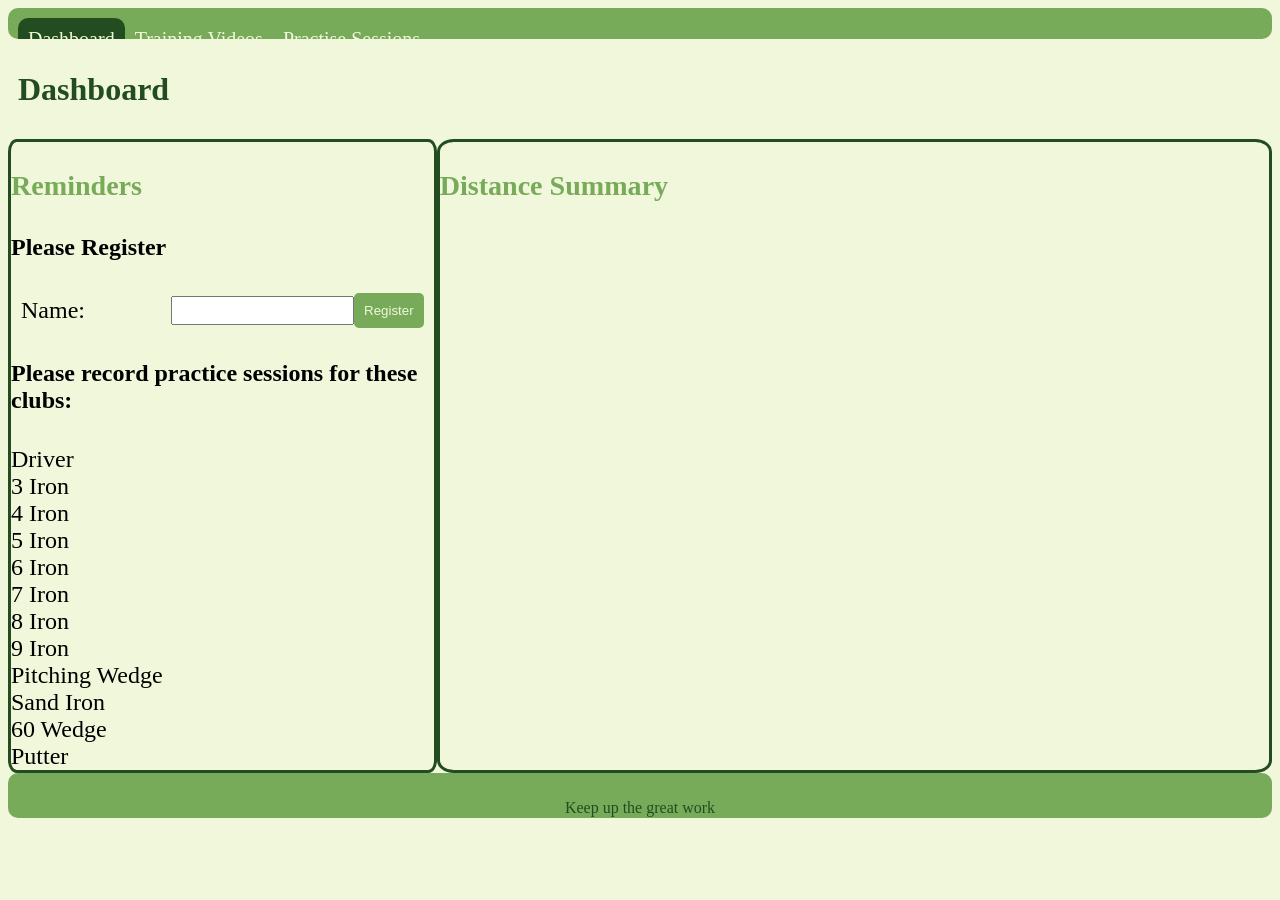
<file: docs/index.html>
<!DOCTYPE html>
<html>
<head>
    <title>Povo Golf</title>
    <link rel="stylesheet" href="css/site.css" />
    <script type="module" src="js/pages/index.js"></script>
    <script src="https://cdn.plot.ly/plotly-3.5.0.min.js" charset="utf-8"></script>
</head>
<body>
    <nav>
        <a href="index.html" class="active">Dashboard</a>
        <a href="videos.html">Training Videos</a>
        <a href="practise.html">Practise Sessions</a>
    </nav>

    <header>
        <h1>Dashboard</h1>
        <h3 id="welcome"></h3>
    </header>
    <main>
        <section class="left">
            <h3>Reminders</h3>
            <form id="register-form">
                <h4>Please Register</h4>
                <div class="form-group">
                    <label for="register-user">Name:</label>
                    <input id="register-user" maxlength="20" required />
                    <button id="register" type="button">Register</button>
                </div>
                
            </form>
            <h4>Please record practice sessions for these clubs:</h3>
            <ul id="dashboard-missing">
            </ul>
        </section>
        <section>
            <h3>Distance Summary</h3>
            <div id="distance-chart" class="chartDistances"></div>
            <!-- <ul dashboard-distances>
            </ul> -->
        </section>
    </main>
    <footer>
        <p id="message">Keep up the great work</p>
    </footer>
</body>
<html>
</file>
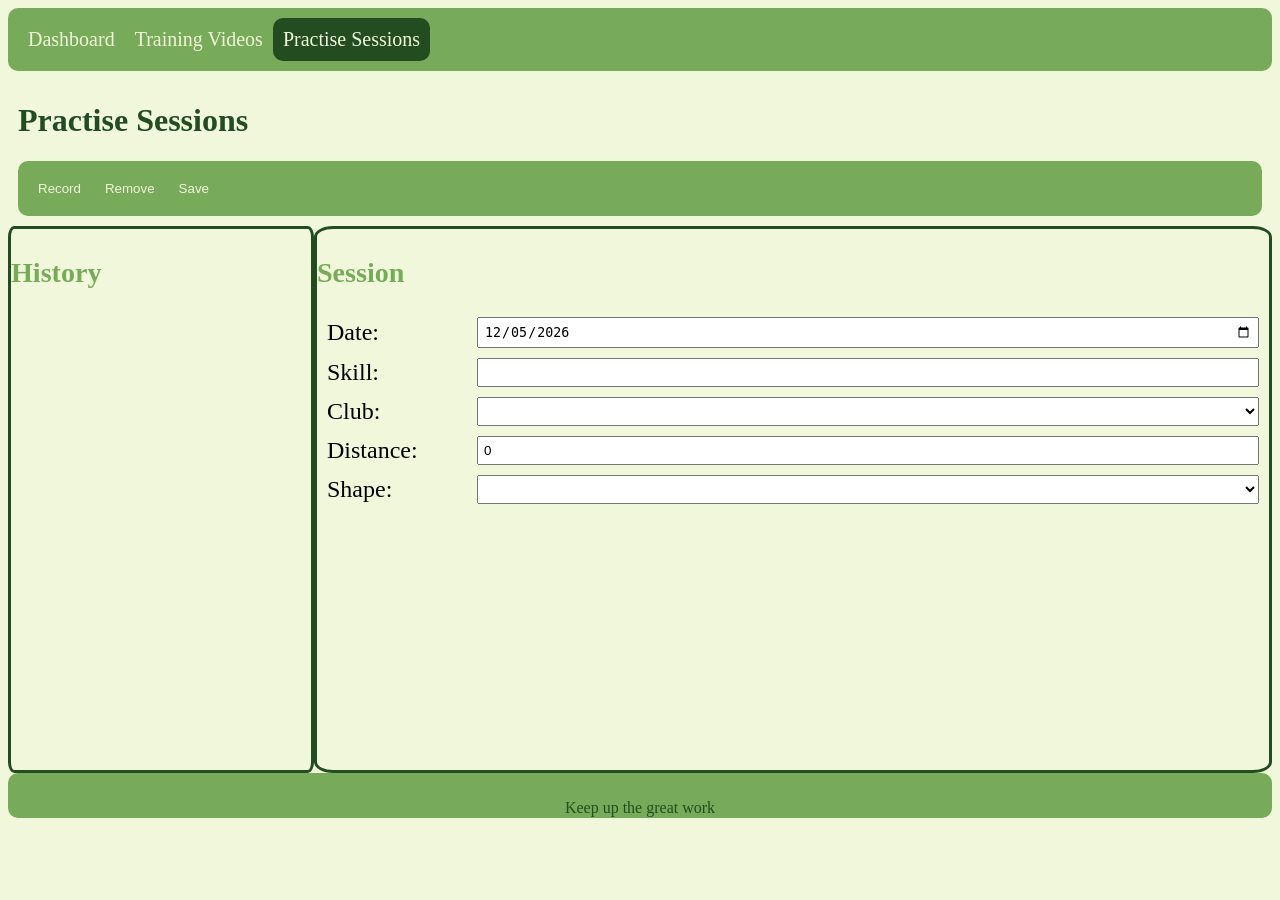
<file: docs/practise.html>
<!DOCTYPE html>
<html>
<head>
    <title>Practice</title>
    <link rel="stylesheet" href="css/site.css" />
    <script type="module" src="js/pages/practise.js"></script>
</head>
<body>
    <nav>
        <a href="index.html">Dashboard</a>
        <a href="videos.html">Training Videos</a>
        <a class="active" href="practise.html">Practise Sessions</a>
    </nav>

    <header>
        <h1>Practise Sessions</h1>
        <nav>
            <button id="practise-add" type="button">Record</button>
            <button id="practise-remove" type="button">Remove</button>
            <button id="practise-save" type="button">Save</button>
        </nav>
    </header>
    <main>
        <section class="left">
            <h3>History</h3>
            <ul id="practises">
            </ul>
        </section>
        <section>
            <h3>Session</h3>
            <form>
                <input id="data-id" type="hidden" name="id" value="" readonly />
                <div class="form-group">
                    <label for="data-date">Date:</label>
                    <input id="data-date" type="date">
                </div>
                <div class="form-group">
                    <label for="data-skill">Skill:</label>
                    <input id="data-skill" name="skill" maxlength="20" required />
                </div>
                <div class="form-group">    
                    <label for="data-club">Club:</label>
                    <select id="data-club" name="data-club"></select>
                </div>
                <div class="form-group">
                    <label for="data-distance">Distance:</label>
                    <input id="data-distance" type="number" max="400" maxlength="3" required />
                </div>
                <div class="form-group">
                    <label for="data-shape">Shape:</label>
                    <select id="data-shape" name="shape"></select>
                </div>
            </form>
        </section>
    </main>
    <footer>
        <p id="message">Keep up the great work</p>
    </footer>
</body>
<html>
</file>
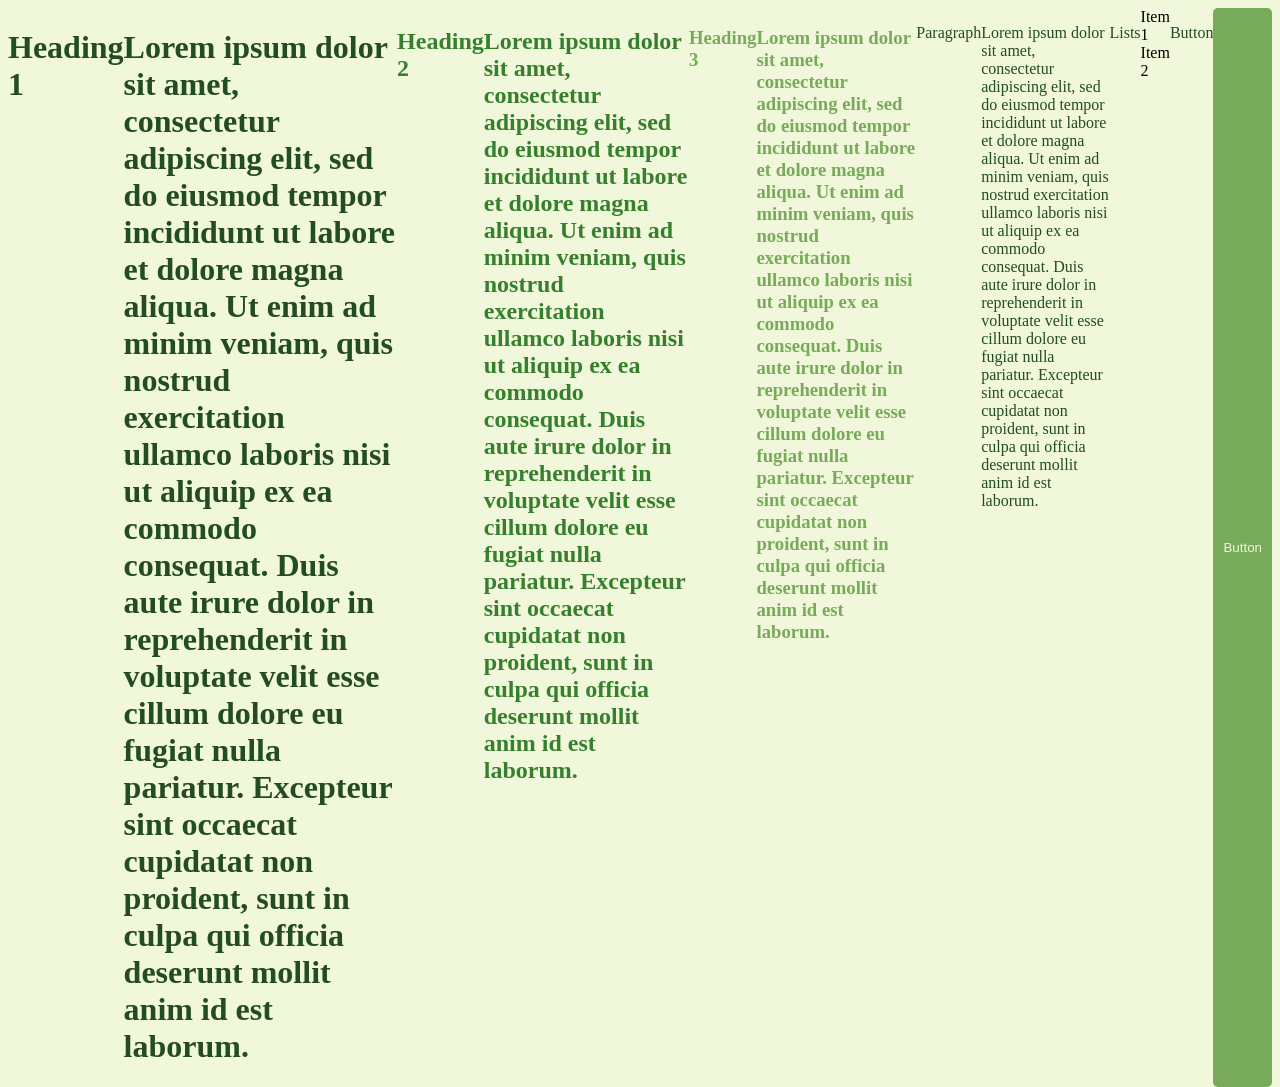
<file: docs/styleGuide.html>
<!DOCTYPE html>
<html>
<head>
    <title>Style Guide</title>
    <link rel="stylesheet" href="css/site.css" />
</head>
<body>
    <main class="container">
    <h1>Heading 1</h1>
    <h1>Lorem ipsum dolor sit amet, consectetur adipiscing elit, sed do eiusmod tempor incididunt
ut labore et dolore magna aliqua. Ut enim ad minim veniam, quis nostrud exercitation ullamco
laboris nisi ut aliquip ex ea commodo consequat. Duis aute irure dolor in reprehenderit in
voluptate velit esse cillum dolore eu fugiat nulla pariatur. Excepteur sint occaecat cupidatat
non proident, sunt in culpa qui officia deserunt mollit anim id est laborum.</h3>
    <h2>Heading 2</h2>
    <h2>Lorem ipsum dolor sit amet, consectetur adipiscing elit, sed do eiusmod tempor incididunt
ut labore et dolore magna aliqua. Ut enim ad minim veniam, quis nostrud exercitation ullamco
laboris nisi ut aliquip ex ea commodo consequat. Duis aute irure dolor in reprehenderit in
voluptate velit esse cillum dolore eu fugiat nulla pariatur. Excepteur sint occaecat cupidatat
non proident, sunt in culpa qui officia deserunt mollit anim id est laborum.</h2>
    <h3>Heading 3</h3>
    <h3>Lorem ipsum dolor sit amet, consectetur adipiscing elit, sed do eiusmod tempor incididunt
ut labore et dolore magna aliqua. Ut enim ad minim veniam, quis nostrud exercitation ullamco
laboris nisi ut aliquip ex ea commodo consequat. Duis aute irure dolor in reprehenderit in
voluptate velit esse cillum dolore eu fugiat nulla pariatur. Excepteur sint occaecat cupidatat
non proident, sunt in culpa qui officia deserunt mollit anim id est laborum.</h3>
    <p>Paragraph</p>
    <p>Lorem ipsum dolor sit amet, consectetur adipiscing elit, sed do eiusmod tempor incididunt
ut labore et dolore magna aliqua. Ut enim ad minim veniam, quis nostrud exercitation ullamco
laboris nisi ut aliquip ex ea commodo consequat. Duis aute irure dolor in reprehenderit in
voluptate velit esse cillum dolore eu fugiat nulla pariatur. Excepteur sint occaecat cupidatat
non proident, sunt in culpa qui officia deserunt mollit anim id est laborum.</p>
    <p>Lists</p>
    <ul>
        <li>Item 1</li>
        <li>Item 2</li>
    </ul>

    <p>Button</p>
    <button>Button</button>
    </main>
</body>
</html>
</file>
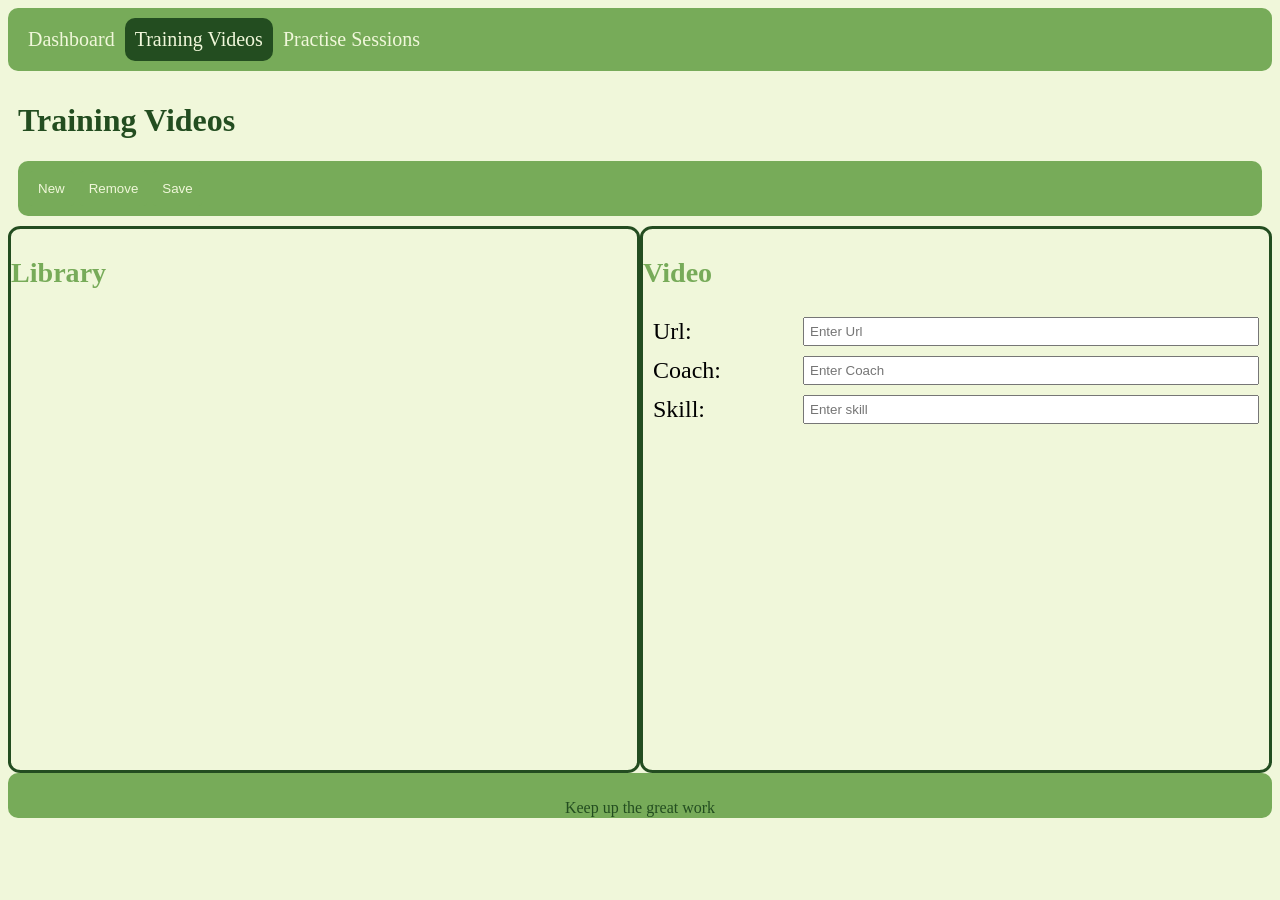
<file: docs/videos.html>
<!DOCTYPE html>
<html>
<head>
    <title>Training Videos</title>
    <link rel="stylesheet" href="css/site.css" />
    <script type="module" src="js/pages/videos.js"></script>
</head>
<body>
    <nav>
        <a href="index.html">Dashboard</a>
        <a class="active" href="videos.html">Training Videos</a>
        <a href="practise.html">Practise Sessions</a>
    </nav>
    <header>
        <h1>Training Videos</h1>
        <nav>
            <button id="add-video" type="button">New</button>
            <button id="remove-video" type="button">Remove</button>
            <button id="save-video" type="button">Save</button>              
        </nav>
    </header>
    <main>
        <section>
            <h3>Library</h3>
            <ul id="videos" class="video-library">
            </ul>
        </section>
        <section>
            <h3>Video</h3>
            <form id="video-form">
                <input id="video-id" type="hidden" readonly />
                <div class="form-group">
                    <label for="video-url">Url:</label>    
                    <input id="video-url" name="url" placeholder="Enter Url" maxlength="100" required data-url />
                </div>    
                <div class="form-group">
                    <label for="video-coach">Coach:</label>
                    <input id="video-coach" placeholder="Enter Coach" maxlenth="20" required/>
                </div>
                <div class="form-group">
                    <label for="video-skill">Skill:</label>
                    <input id="video-skill" name="skill" placeholder="Enter skill" maxlength="20" required />
                </div>
            </form>
            <div class="video-player">
                <iframe id="player" src="" title="YouTube video player" frameborder="0" allow="" referrerpolicy="strict-origin-when-cross-origin" allowfullscreen></iframe>
            </div>
        </section>
    </main>
    <footer>
        <p id="message">Keep up the great work</p>
    </footer>   
</body>
<html>
</file>
<file: docs/css/site.css>
/* Colors in Palette (Parrot Green)
Color	Hex	RGB
#234d20	(35,77,32)
#36802d	(54,128,45)
#77ab59	(119,171,89)
#c9df8a	(201,223,138)
#f0f7da	(240,247,218)
*/

body {
  background-color: #f0f7da;
  height: 90vh;
  display: flex;
  flex-direction: column; 
}

header {
  padding: 10px;
}

main {
  flex: 1;
  display: flex;
}

nav {
  padding: 10px;
  overflow: hidden;
  background-color: #77ab59;
  border-radius: 10px;
}

nav a {
  float: left;
  color: #f0f7da;
  text-align: center;
  padding: 10px 10px;
  text-decoration: none;
  font-size: 20px;
  border-radius: 10px;
}

nav a:hover {
  background-color: #36802d;
  color: #f0f7da;
}

nav a.active {
  background-color: #234d20;
  color: #f0f7da;
}

section {
  flex: 1; 
  display: block;
  justify-content: center; 
  align-items: center;
  font-size: 1.5rem;
  border-style: solid;
  border-color: #234d20;
  border-radius: 2%;
}

.left {
  flex: 0 0 300px; 
}

footer {
  text-align: center;
  border-style: none;
  border-color: #234d20;
  border-radius: 10px;
  height: 25px; 
  background-color: #77ab59;
  padding: 10px;
}

h1 {
  color: #234d20;
}

h2 {
  color: #36802d;
}

h3 {
  color: #77ab59;
}

p {
  color: #234d20;
}

a {
  color: #234d20; 
}

button {
  background-color: #77ab59;
  color: #f0f7da;
  padding: 10px;
  border: none;
  border-radius: 5px;
  cursor: pointer;
}

button:hover {
  background-color: #234d20;
}

ul {
  list-style-type: none;
  padding: 0; 
  margin: 0; 
}

li {
  color: black;
  border-radius: 10px;
  cursor: pointer;
}

li.selected {
    background-color: #234d20;
    color: white;
    font-weight: bold;
}

li:hover {
  background-color: #36802d;
  color: #f0f7da;
}

.video-library {
    max-height: 300px;
    overflow-y: auto;
    padding: 0;
    margin: 0;
    list-style-type: none;
}

.video-player  {
  text-align: center;
}

.form-group {
  display: flex;
  align-items: center;
  margin: 10px;
}

.form-group label {
  width: 150px;
  text-align: left;
}

.form-group input, select {
  flex: 1; 
  padding: 5px;
}
</file>
